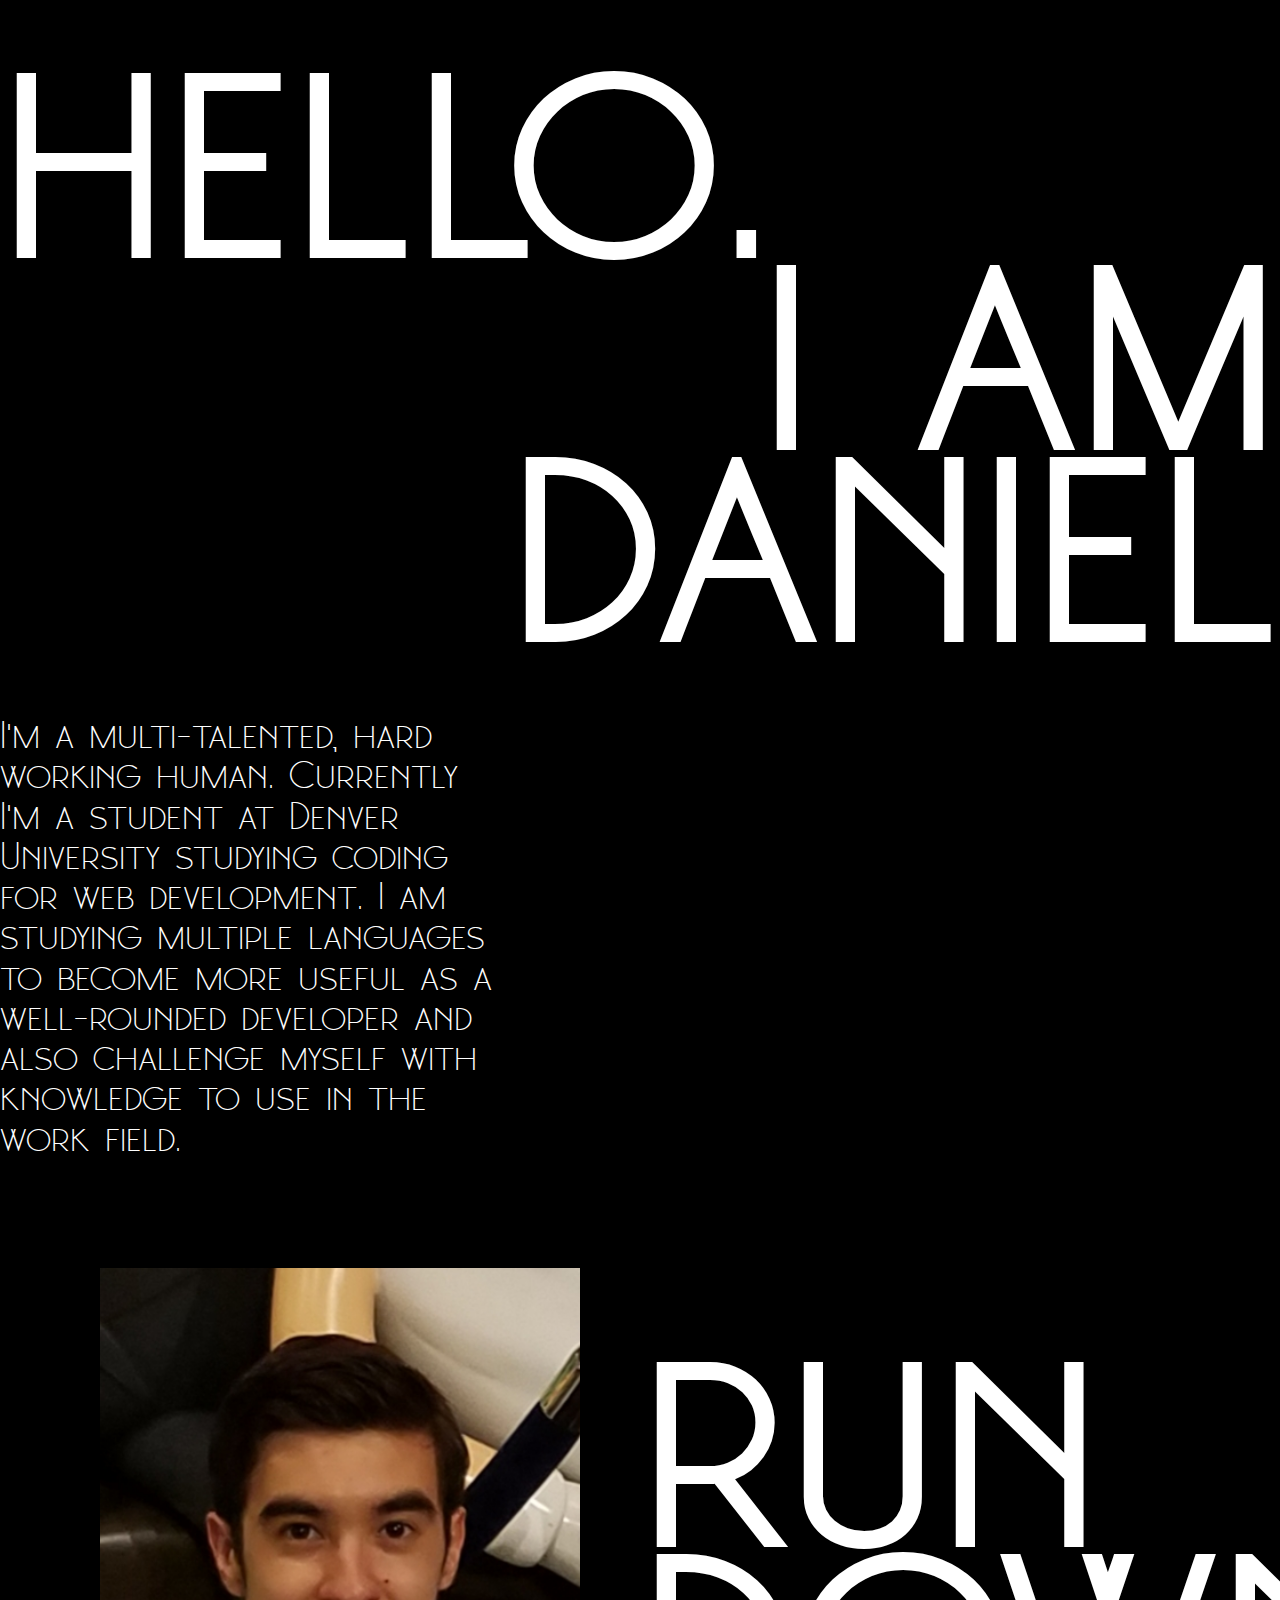
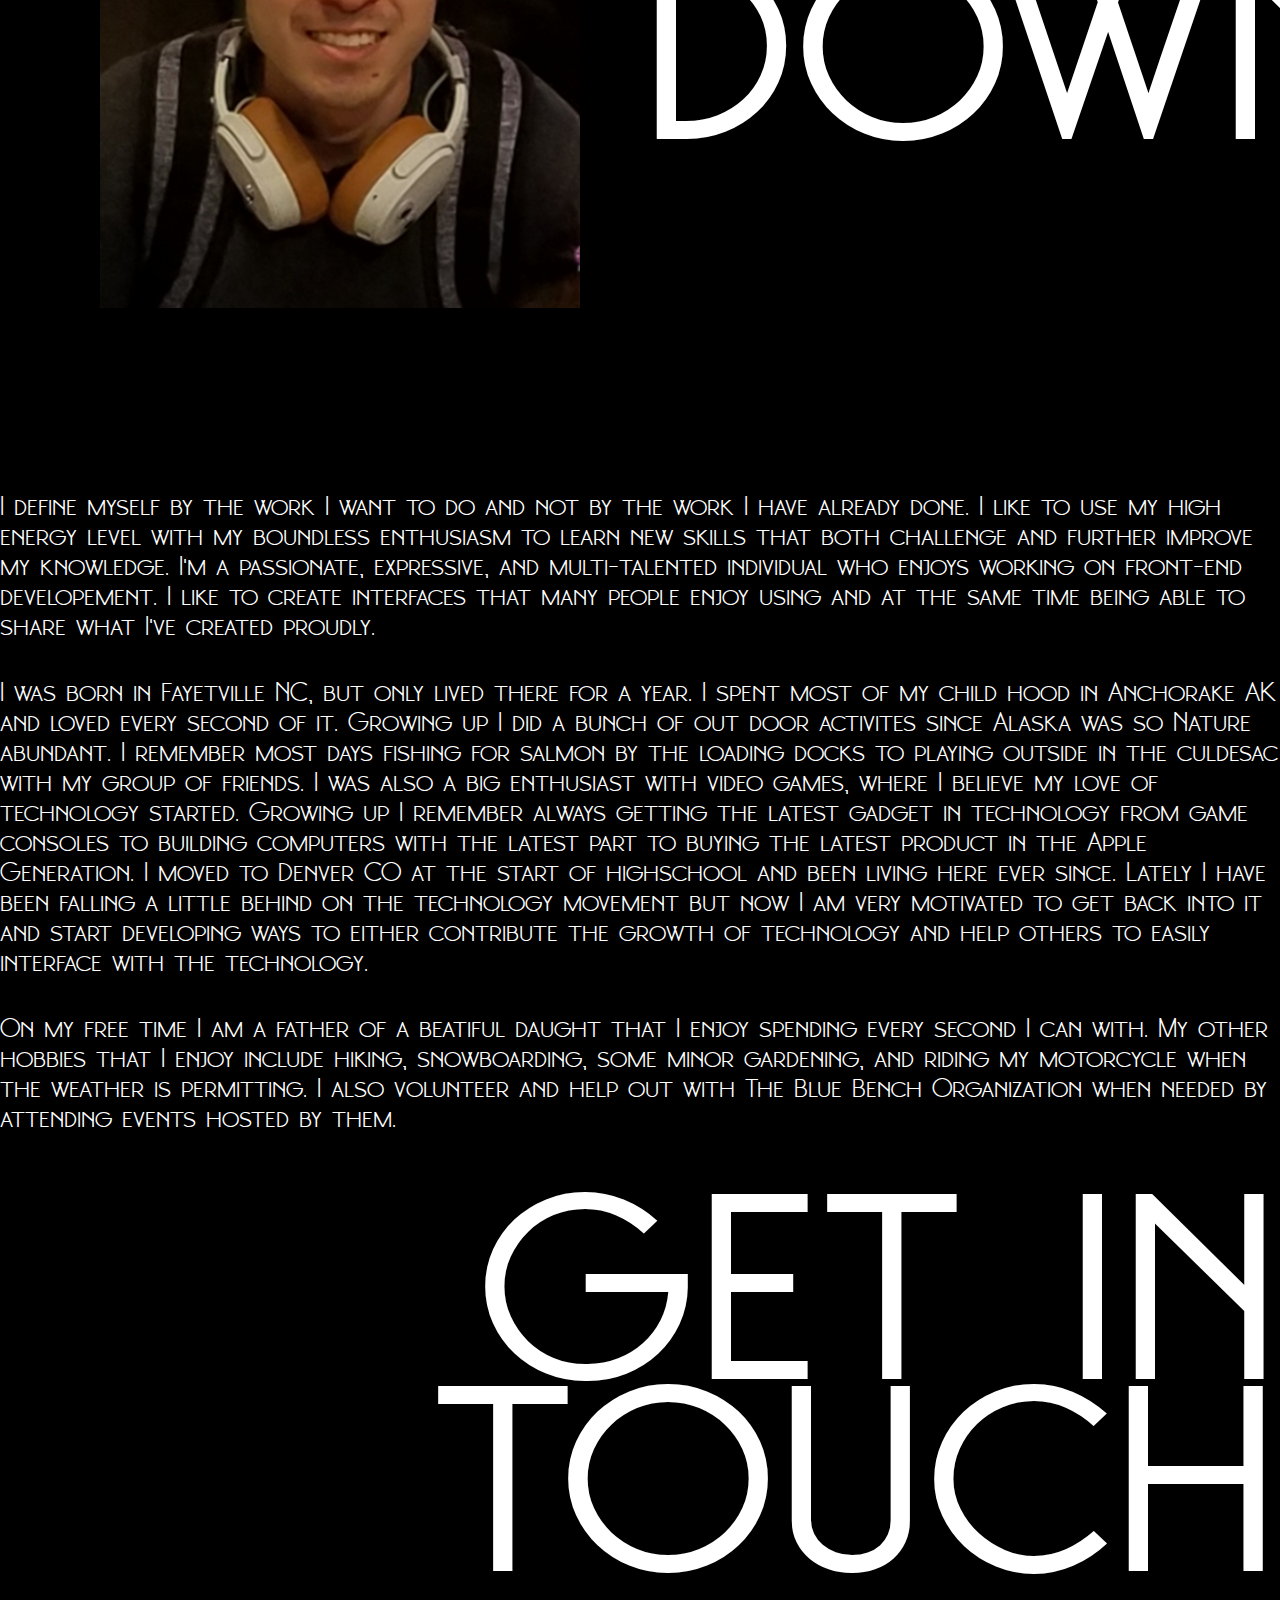
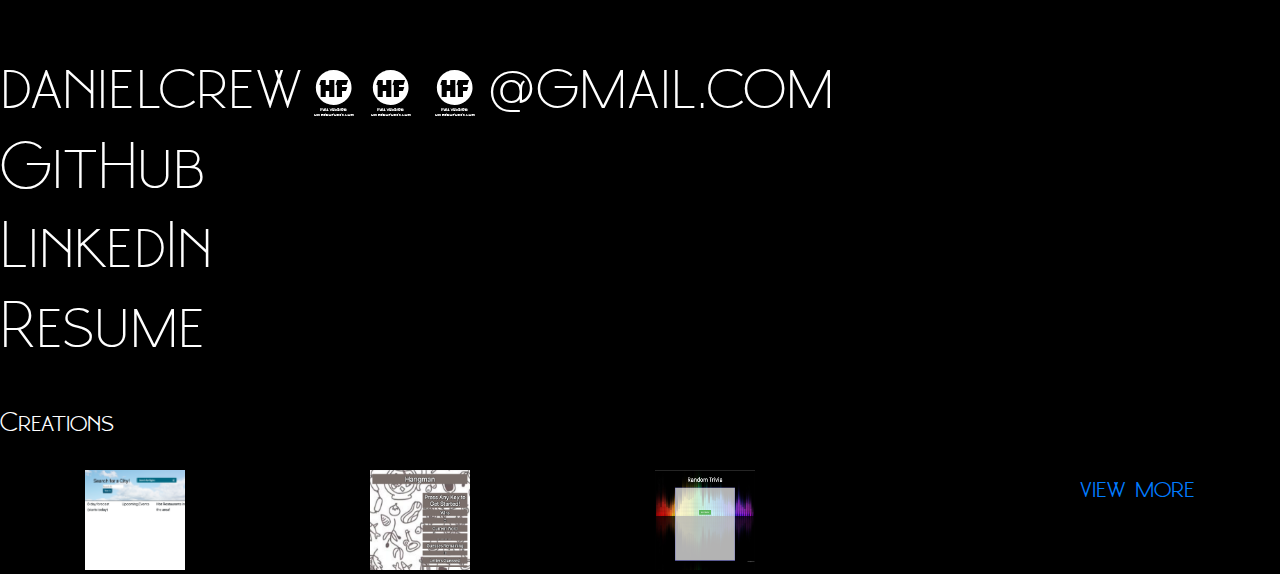
<file: index.html>
<!DOCTYPE html>
<html lang="en">
<head>
    <meta charset="UTF-8">
    <meta name="viewport" content="width=device-width, initial-scale=1.0">
    <meta http-equiv="X-UA-Compatible" content="ie=edge">
    <link rel="stylesheet" href="https://stackpath.bootstrapcdn.com/bootstrap/4.3.1/css/bootstrap.min.css" integrity="sha384-ggOyR0iXCbMQv3Xipma34MD+dH/1fQ784/j6cY/iJTQUOhcWr7x9JvoRxT2MZw1T" crossorigin="anonymous">
    <link href="style.css" rel="stylesheet" type="text/css">
    

    <title>Daniel Crew Portfolio</title>
</head>
<body>

    <h1 class="alignleft">Hello.</h1>
    <h1 class="alignright">
        I am
        <br>
        Daniel
    </h1>
    <h2>
        I'm a multi-talented, hard working human. Currently I'm a student at Denver University studying coding for web development. I am studying multiple languages to become more useful as a well-rounded developer and also challenge myself with knowledge to use in the work field.
    </h2>

    <div class="content">
        <h1>
            Run
            <br>
            Down
        </h1>
        <div class="photo"></div>
    </div>    
    <p>
        I define myself by the work I want to do and not by the work I have already done. I like to use my high energy level with my boundless enthusiasm to learn new skills that both challenge and further improve my knowledge. I'm a passionate, expressive, and multi-talented individual who enjoys working on front-end developement. I like to create interfaces that many people enjoy using and at the same time being able to share what I've created proudly.
    </p>
    <p>
        I was born in Fayetville NC, but only lived there for a year. I spent most of my child hood in Anchorake AK and loved every second of it. Growing up I did a bunch of out door activites since Alaska was so Nature abundant. I remember most days fishing for salmon by the loading docks to playing outside in the culdesac with my group of friends. I was also a big enthusiast with video games, where I believe my love of technology started. Growing up I remember always getting the latest gadget in technology from game consoles to building computers with the latest part to buying the latest product in the Apple Generation. I moved to Denver CO at the start of highschool and been living here ever since. Lately I have been falling a little behind on the technology movement but now I am very motivated to get back into it and start developing ways to either contribute the growth of technology and help others to easily interface with the technology.
    </p>
    <p>
        On my free time I am a father of a beatiful daught that I enjoy spending every second I can with. My other hobbies that I enjoy include hiking, snowboarding, some minor gardening, and riding my motorcycle when the weather is permitting. I also volunteer and help out with The Blue Bench Organization when needed by attending events hosted by them. 
    </p>

    <h1 class="alignright">
        Get in
        <br>
        touch
    </h1>
    <div class="contact-list">
        <div class="contact">danielcrew316@gmail.com</div>
        <div class="contact">
            <a href="https://github.com/dcrew316" target="_blank">GitHub</a>
        </div>
        <div class="contact">
            <a href="https://www.linkedin.com/in/daniel-crew-1b97b0180/" target="_blank">LinkedIn</a>
        </div>
        <div class="contact">
            <a href="" target="_blank">Resume</a>
        </div>
        <div class="contact">
            <p class="alignleft">Creations</p>
        </div>

    </div>
    <footer>
        <div class="container">
            <div class="row">
                <div class="col">
                    <a href="https://wfritz5.github.io/project-1/">
                    <img border="0" alt="gp1" src="img/gp1.png" width="100" height="100"></a>
                </div>
                <div class="col">
                        <a href="https://dcrew316.github.io/Word-Guess-Game/">
                        <img border="0" alt="hangman" src="img/wordguess.png" width="100" height="100"></a>
                </div>
                <div class="col">
                        <a href="https://dcrew316.github.io/TriviaGame/">
                        <img border="0" alt="trivia" src="img/trivia.png" width="100" height="100"></a>
                </div>
                <div class="col">
                    <div class="alignright">
                        <p>
                            <a href="index2.html" target="_blank">view more</a>
                        </p>
                    </div>
                </div>    
            </div>
        </div>
    </footer>
</body>
</html>
</file>
<file: style.css>
@font-face {
    font-family: 'Regular';
    src: url("fonts/MoongladeRegular.ttf");
    font-weight: normal;
    font-style: normal;
}
@font-face {
    font-family: 'Bold';
    src: url("fonts/MoongladeBold.ttf");
    font-weight: normal;
    font-style: normal;
}
@font-face {
    font-family: 'Medium';
    src: url("fonts/MoongladeLight.ttf");
    font-weight: normal;
    font-style: normal;
}
html, body, div, span, applet, object, iframe,
h1, h2, h3, h4, h5, h6, p, blockquote, pre,
a, abbr, acronym, address, big, cite, code,
del, dfn, em, img, ins, kbd, q, s, samp,
small, strike, strong, sub, sup, tt, var,
b, u, i, center,
dl, dt, dd, ol, ul, li,
fieldset, form, label, legend,
table, caption, tbody, tfoot, thead, tr, th, td,
article, aside, canvas, details, embed,
figure, figcaption, footer, header, hgroup,
menu, nav, output, ruby, section, summary,
time, mark, audio, video {
	margin: 0;
	padding: 0;
	border: 0;
	font-size: 100%;
	font: inherit;
	vertical-align: baseline;
}
html, body {
    -webkit-font-smoothing: antialiased;
    -moz-osx-font-smoothing: grayscale;
    font-smoothing: antialiased;
    text-rendering: optimizeLegibility;
    padding:0;
    margin:0;
	background: #000000;
	font-size: 16px;
}
::selection {
  color: rgba(0,0,0,.99);
  background: rgba(255,255,255,.99);
}
::-moz-selection {
  color: rgba(0,0,0,.99);
  background: rgba(255,255,255,.99);
}
h1 {
	font-family: "Bold";
	font-size: 252px;
    font-size: 30vmin;
    font-size: 1500%;
	line-height: 80%;
	color: #FFFFFF;
	text-transform: uppercase;
	display: block;
	width: 100%;
/* 	font-size: 17.5vw; */
}
.alignleft {
	margin-top: 5vh;
	display: block;
	width: 100%;
}
.alignright {
	text-align: right;
	display: block;
	width: 100%;
}
h2 {
	font-family: "Medium";
	font-size: 35px;
	line-height: 115%;
	color: #FFFFFF;
	margin: 10vh 0 20vh 0vh;
	max-width: 40%;
	overflow: hidden;
}
.photo {
	background-image: url(img/me.JPG);
	background-repeat: no-repeat;
	background-size: contain;
	height: 50vw;
	margin: -50vh 0 0 -60vh;
}
.content {
	max-width: 40%;
	margin-top: 10vh;
	margin-bottom: 20vh;
	margin-left: 50%;
}
p {
	font-family: "Regular";
	font-size: 24px;
	color: #FFFFFF;
	line-height: 125%;
	margin-bottom: 4vh;
	overflow: hidden;
}
.contact-list {
	margin-top: 10vh;	
}
.contact {
	font-family: "Medium";
	font-size: 60px;
	color: #FFFFFF;
	line-height: 133%;
}
.contact a, a:after, a:visited {
	font-family: "Medium";
	color: #FFFFFF;
	cursor: pointer;
}
@media screen and (max-width: 767px) {
	h1 {
    	font-size: 26vmin;
    	font-size: 28vw;
	}
	.alignleft {
		margin-top: 20vh;
	}
	h2 {
		max-width: 100%;
		font-size: 30px;
	}
	.photo {
		height: 90vw;
		margin: 10vh 0;
	}
	.content {
		margin: 0 0 20vh 0;
		max-width: 100%;		
	}
	.contact {
		font-size: 40px;
		font-size: 10vw;
	}
}
</file>
